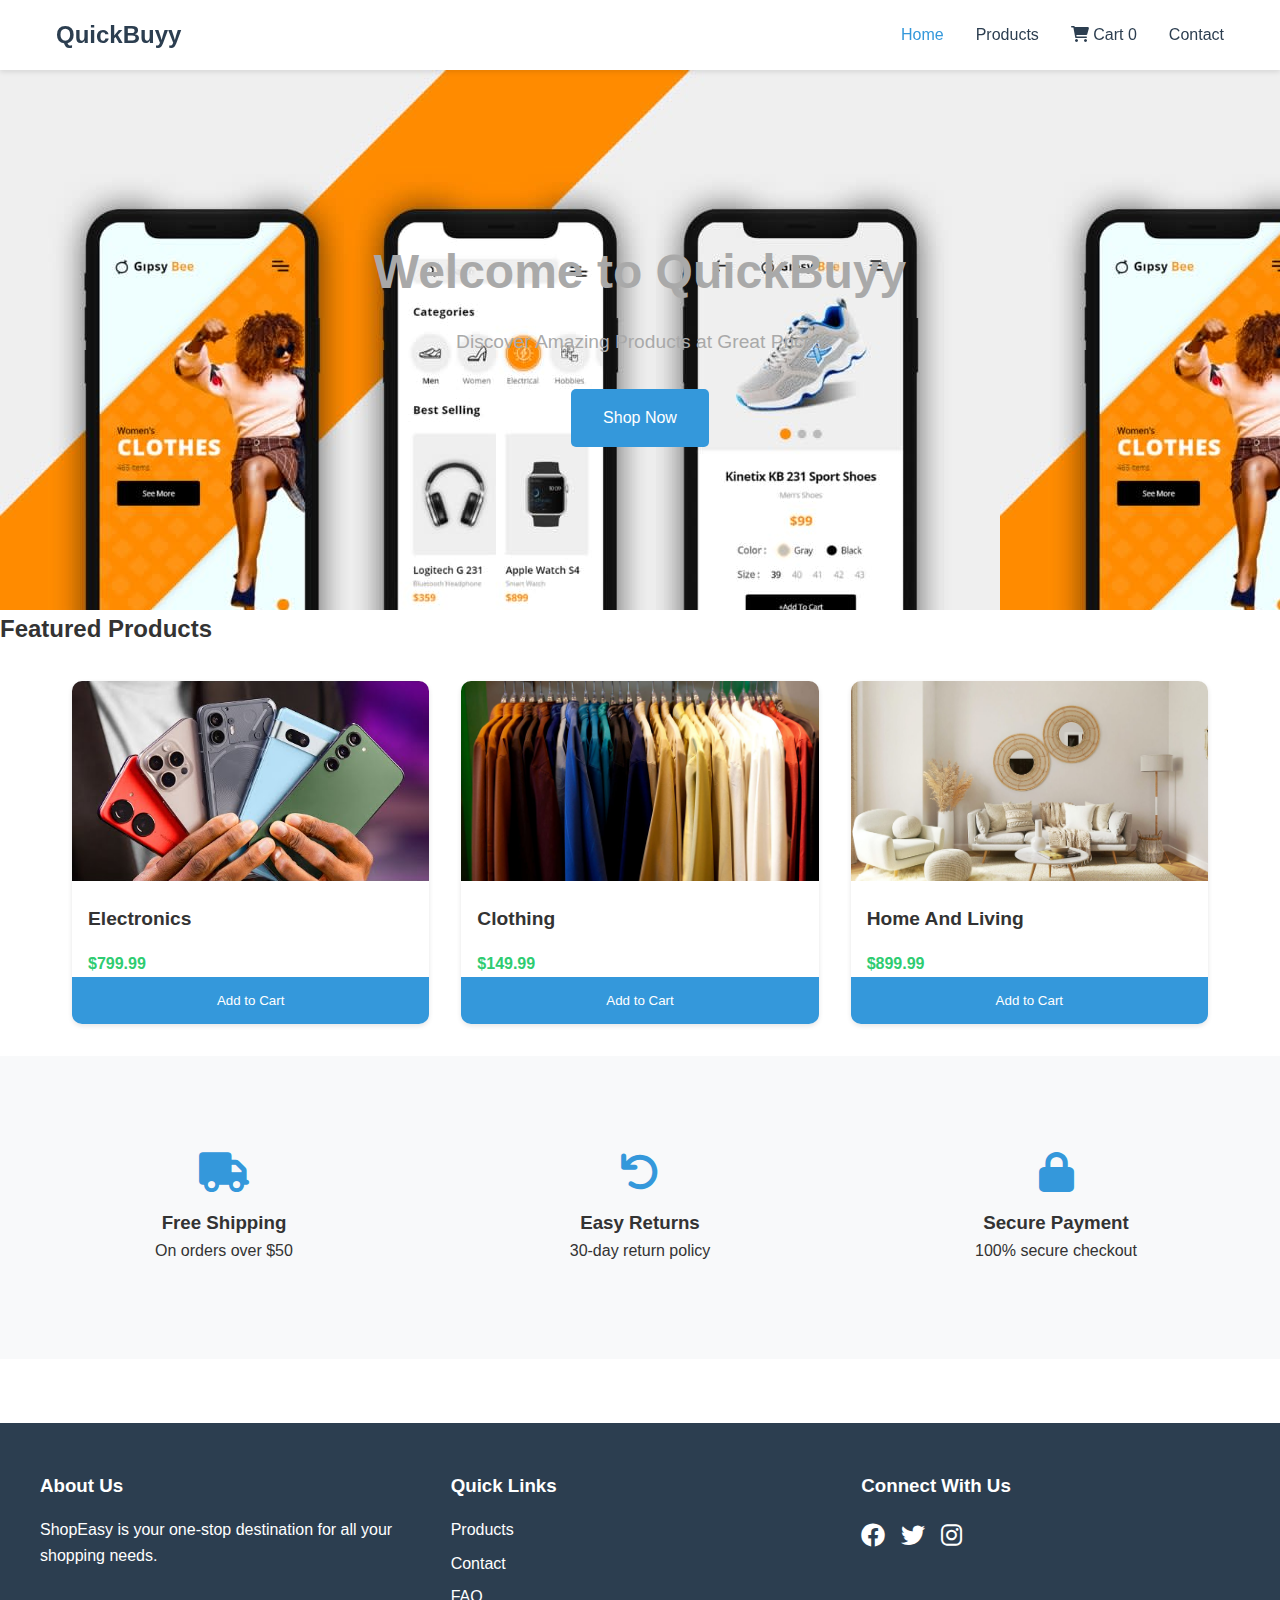
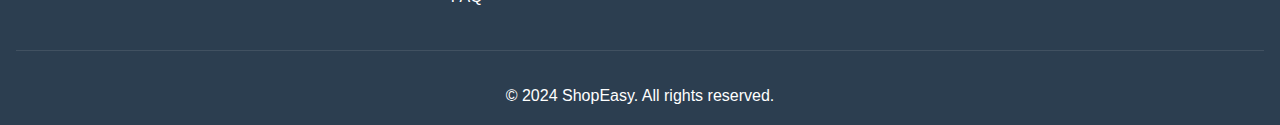
<file: index.html>
<!DOCTYPE html>
<html lang="en">
<head>
    <meta charset="UTF-8">
    <meta name="viewport" content="width=device-width, initial-scale=1.0">
    <title>QuickBuyy - Your One-Stop Shop</title>
    <link rel="stylesheet" href="styles.css">
    <link rel="stylesheet" href="https://cdnjs.cloudflare.com/ajax/libs/font-awesome/6.0.0/css/all.min.css">
</head>
<body>
    <header>
        <nav>
            <div class="logo">QuickBuyy</div>
            <ul class="nav-links">
                <li><a href="index.html" class="active">Home</a></li>
                <li><a href="products.html">Products</a></li>
                <li><a href="cart.html"><i class="fas fa-shopping-cart"></i> Cart <span id="cart-count">0</span></a></li>
                <li><a href="contact.html">Contact</a></li>
            </ul>
            <div class="burger">
                <div class="line1"></div>
                <div class="line2"></div>
                <div class="line3"></div>
            </div>
        </nav>
    </header>

    <main>
        <section class="hero">
            <h1>Welcome to QuickBuyy</h1>
            <p>Discover Amazing Products at Great Prices</p>
            <a href="products.html" class="cta-button">Shop Now</a>
        </section>

        <section class="featured-products">
            <h2>Featured Products</h2>
            <div class="product-grid">
                <div class="product-card">
                    <img src="phone.jpg" alt="Product 1">
                    <h3>Electronics</h3>
                    <p class="price">$799.99</p>
                    <button class="add-to-cart" data-id="1">Add to Cart</button>
                </div>
                <div class="product-card">
                    <img src="cloth.jpg" alt="Product 2">
                    <h3>Clothing</h3>
                    <p class="price">$149.99</p>
                    <button class="add-to-cart" data-id="2">Add to Cart</button>
                </div>
                <div class="product-card">
                    <img src="home.jpg" alt="Product 3">
                    <h3>Home And Living</h3>
                    <p class="price">$899.99</p>
                    <button class="add-to-cart" data-id="3">Add to Cart</button>
                </div>
            </div>
        </section>

        <section class="features">
            <div class="feature">
                <i class="fas fa-truck"></i>
                <h3>Free Shipping</h3>
                <p>On orders over $50</p>
            </div>
            <div class="feature">
                <i class="fas fa-undo"></i>
                <h3>Easy Returns</h3>
                <p>30-day return policy</p>
            </div>
            <div class="feature">
                <i class="fas fa-lock"></i>
                <h3>Secure Payment</h3>
                <p>100% secure checkout</p>
            </div>
        </section>
    </main>

    <footer>
        <div class="footer-content">
            <div class="footer-section">
                <h3>About Us</h3>
                <p>ShopEasy is your one-stop destination for all your shopping needs.</p>
            </div>
            <div class="footer-section">
                <h3>Quick Links</h3>
                <ul>
                    <li><a href="products.html">Products</a></li>
                    <li><a href="contact.html">Contact</a></li>
                    <li><a href="#">FAQ</a></li>
                </ul>
            </div>
            <div class="footer-section">
                <h3>Connect With Us</h3>
                <div class="social-links">
                    <a href="#"><i class="fab fa-facebook"></i></a>
                    <a href="#"><i class="fab fa-twitter"></i></a>
                    <a href="#"><i class="fab fa-instagram"></i></a>
                </div>
            </div>
        </div>
        <div class="footer-bottom">
            <p>&copy; 2024 ShopEasy. All rights reserved.</p>
        </div>
    </footer>

    <script src="script.js"></script>
</body>
</html>
</file>
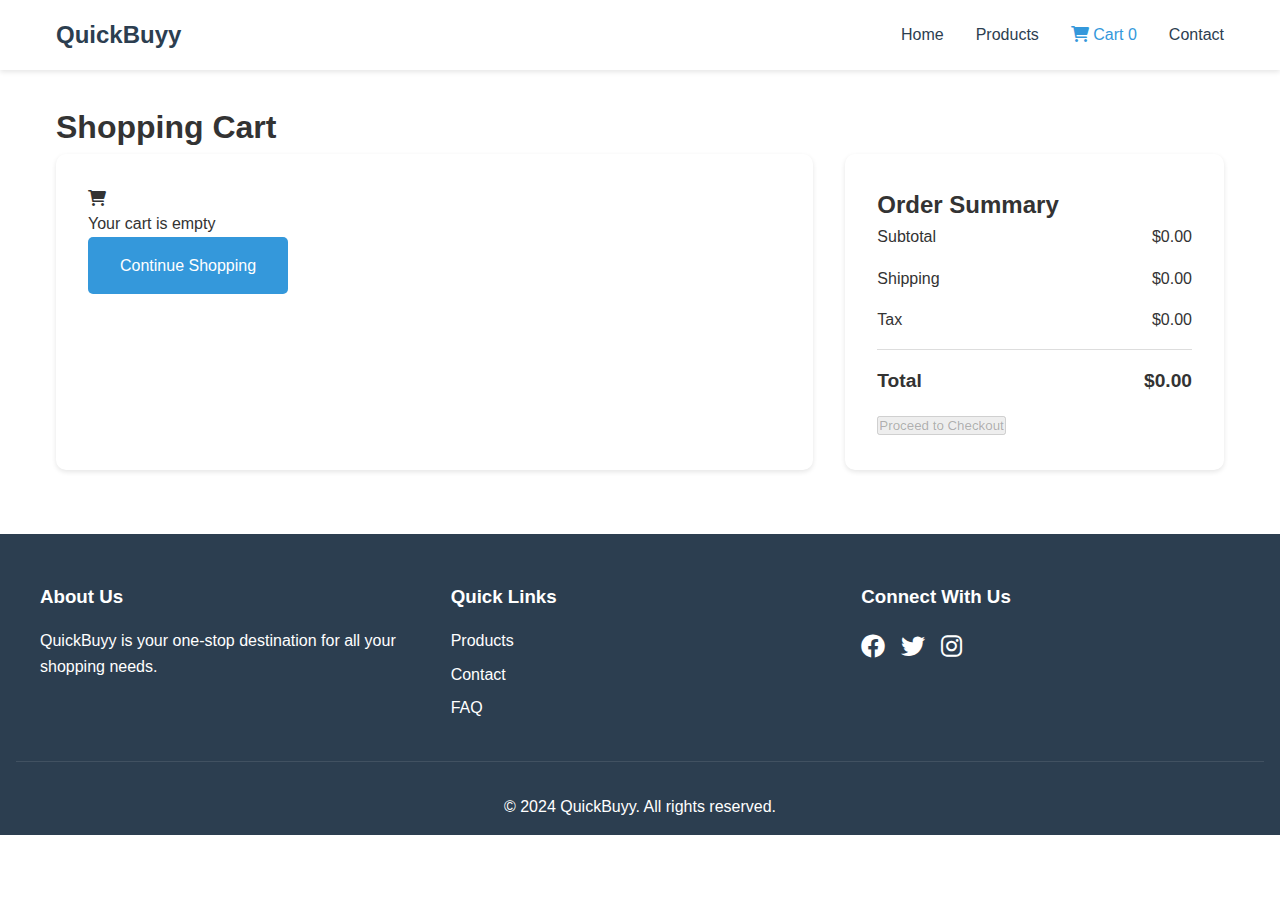
<file: cart.html>
<!DOCTYPE html>
<html lang="en">
<head>
    <meta charset="UTF-8">
    <meta name="viewport" content="width=device-width, initial-scale=1.0">
    <title>Shopping Cart - QuickBuyy</title>
    <link rel="stylesheet" href="styles.css">
    <link rel="stylesheet" href="https://cdnjs.cloudflare.com/ajax/libs/font-awesome/6.0.0/css/all.min.css">
</head>
<body>
    <header>
        <nav>
            <div class="logo">QuickBuyy</div>
            <ul class="nav-links">
                <li><a href="index.html">Home</a></li>
                <li><a href="products.html">Products</a></li>
                <li><a href="cart.html" class="active"><i class="fas fa-shopping-cart"></i> Cart <span id="cart-count">0</span></a></li>
                <li><a href="contact.html">Contact</a></li>
            </ul>
            <div class="burger">
                <div class="line1"></div>
                <div class="line2"></div>
                <div class="line3"></div>
            </div>
        </nav>
    </header>

    <main class="cart-page">
        <h1>Shopping Cart</h1>
        <div class="cart-container">
            <div class="cart-items">
                <!-- Cart items will be dynamically added here -->
                <div class="empty-cart">
                    <i class="fas fa-shopping-cart"></i>
                    <p>Your cart is empty</p>
                    <a href="products.html" class="cta-button">Continue Shopping</a>
                </div>
            </div>
            <div class="cart-summary">
                <h2>Order Summary</h2>
                <div class="summary-item">
                    <span>Subtotal</span>
                    <span id="subtotal">$0.00</span>
                </div>
                <div class="summary-item">
                    <span>Shipping</span>
                    <span id="shipping">$0.00</span>
                </div>
                <div class="summary-item">
                    <span>Tax</span>
                    <span id="tax">$0.00</span>
                </div>
                <div class="summary-item total">
                    <span>Total</span>
                    <span id="total">$0.00</span>
                </div>
                <button class="checkout-button" disabled>Proceed to Checkout</button>
            </div>
        </div>
    </main>

    <footer>
        <div class="footer-content">
            <div class="footer-section">
                <h3>About Us</h3>
                <p>QuickBuyy is your one-stop destination for all your shopping needs.</p>
            </div>
            <div class="footer-section">
                <h3>Quick Links</h3>
                <ul>
                    <li><a href="products.html">Products</a></li>
                    <li><a href="contact.html">Contact</a></li>
                    <li><a href="#">FAQ</a></li>
                </ul>
            </div>
            <div class="footer-section">
                <h3>Connect With Us</h3>
                <div class="social-links">
                    <a href="#"><i class="fab fa-facebook"></i></a>
                    <a href="#"><i class="fab fa-twitter"></i></a>
                    <a href="#"><i class="fab fa-instagram"></i></a>
                </div>
            </div>
        </div>
        <div class="footer-bottom">
            <p>&copy; 2024 QuickBuyy. All rights reserved.</p>
        </div>
    </footer>

    <script src="script.js"></script>
</body>
</html>
</file>
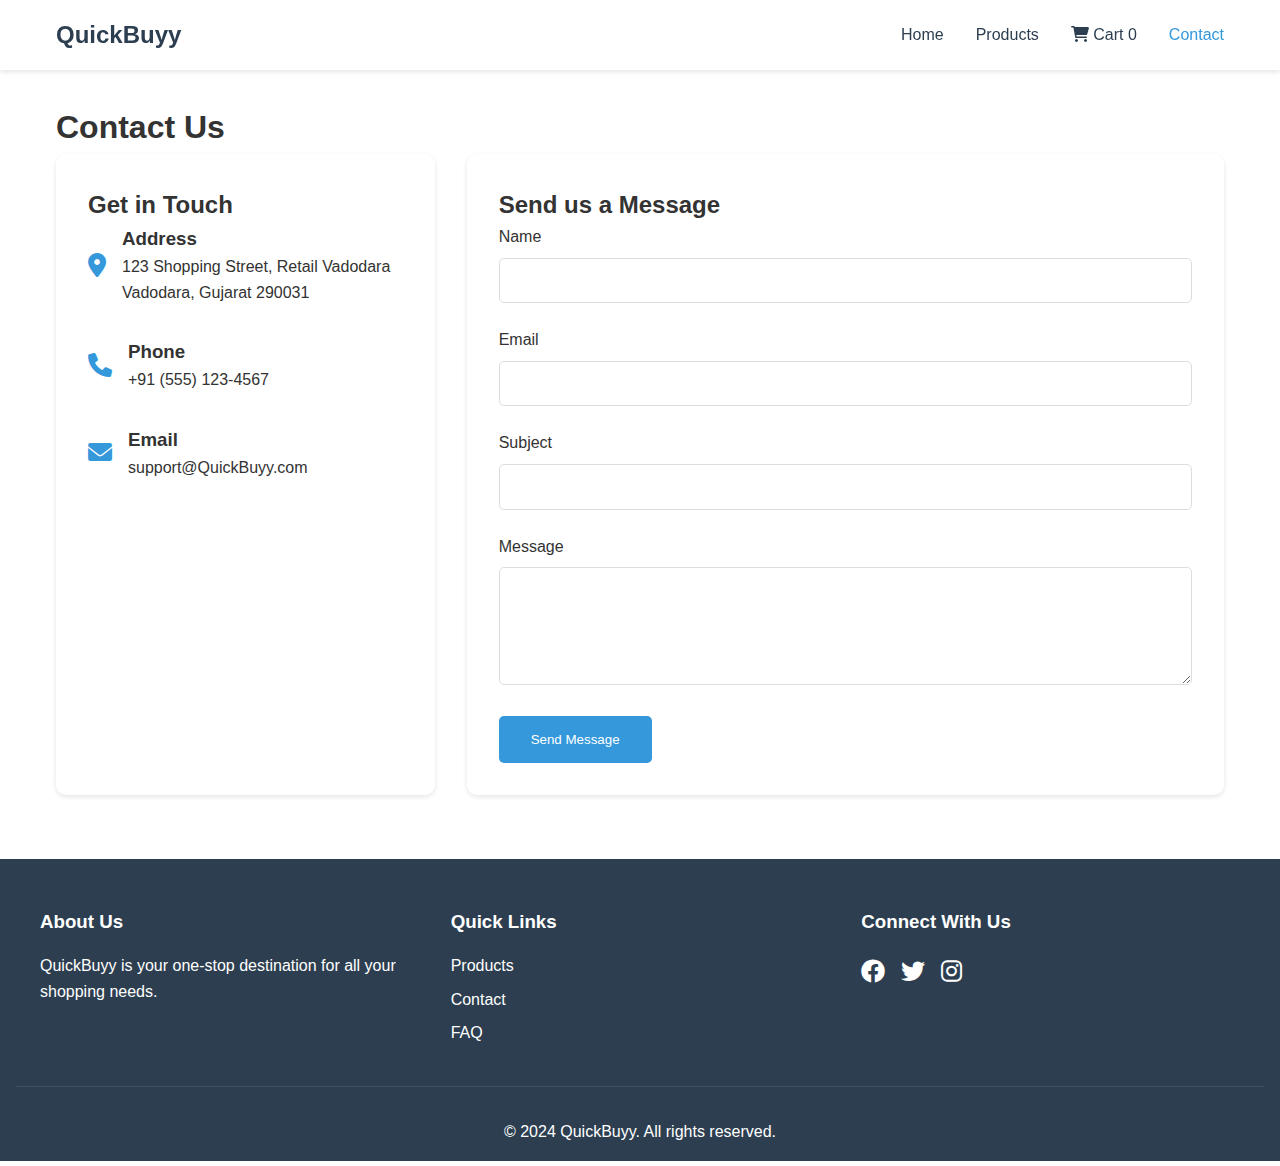
<file: contact.html>
<!DOCTYPE html>
<html lang="en">
<head>
    <meta charset="UTF-8">
    <meta name="viewport" content="width=device-width, initial-scale=1.0">
    <title>Contact Us - QuickBuyy</title>
    <link rel="stylesheet" href="styles.css">
    <link rel="stylesheet" href="https://cdnjs.cloudflare.com/ajax/libs/font-awesome/6.0.0/css/all.min.css">
</head>
<body>
    <header>
        <nav>
            <div class="logo">QuickBuyy</div>
            <ul class="nav-links">
                <li><a href="index.html">Home</a></li>
                <li><a href="products.html">Products</a></li>
                <li><a href="cart.html"><i class="fas fa-shopping-cart"></i> Cart <span id="cart-count">0</span></a></li>
                <li><a href="contact.html" class="active">Contact</a></li>
            </ul>
            <div class="burger">
                <div class="line1"></div>
                <div class="line2"></div>
                <div class="line3"></div>
            </div>
        </nav>
    </header>

    <main class="contact-page">
        <h1>Contact Us</h1>
        <div class="contact-container">
            <div class="contact-info">
                <h2>Get in Touch</h2>
                <div class="info-item">
                    <i class="fas fa-map-marker-alt"></i>
                    <div>
                        <h3>Address</h3>
                        <p>123 Shopping Street, Retail Vadodara<br>Vadodara, Gujarat 290031</p>
                    </div>
                </div>
                <div class="info-item">
                    <i class="fas fa-phone"></i>
                    <div>
                        <h3>Phone</h3>
                        <p>+91 (555) 123-4567</p>
                    </div>
                </div>
                <div class="info-item">
                    <i class="fas fa-envelope"></i>
                    <div>
                        <h3>Email</h3>
                        <p>support@QuickBuyy.com</p>
                    </div>
                </div>
                <div class="social-links">
                    <a href="#"><i class="fab fa-facebook"></i></a>
                    <a href="#"><i class="fab fa-twitter"></i></a>
                    <a href="#"><i class="fab fa-instagram"></i></a>
                </div>
            </div>
            <div class="contact-form">
                <h2>Send us a Message</h2>
                <form id="contact-form">
                    <div class="form-group">
                        <label for="name">Name</label>
                        <input type="text" id="name" name="name" required>
                    </div>
                    <div class="form-group">
                        <label for="email">Email</label>
                        <input type="email" id="email" name="email" required>
                    </div>
                    <div class="form-group">
                        <label for="subject">Subject</label>
                        <input type="text" id="subject" name="subject" required>
                    </div>
                    <div class="form-group">
                        <label for="message">Message</label>
                        <textarea id="message" name="message" rows="5" required></textarea>
                    </div>
                    <button type="submit" class="submit-button">Send Message</button>
                </form>
            </div>
        </div>
    </main>

    <footer>
        <div class="footer-content">
            <div class="footer-section">
                <h3>About Us</h3>
                <p>QuickBuyy is your one-stop destination for all your shopping needs.</p>
            </div>
            <div class="footer-section">
                <h3>Quick Links</h3>
                <ul>
                    <li><a href="products.html">Products</a></li>
                    <li><a href="contact.html">Contact</a></li>
                    <li><a href="#">FAQ</a></li>
                </ul>
            </div>
            <div class="footer-section">
                <h3>Connect With Us</h3>
                <div class="social-links">
                    <a href="#"><i class="fab fa-facebook"></i></a>
                    <a href="#"><i class="fab fa-twitter"></i></a>
                    <a href="#"><i class="fab fa-instagram"></i></a>
                </div>
            </div>
        </div>
        <div class="footer-bottom">
            <p>&copy; 2024 QuickBuyy. All rights reserved.</p>
        </div>
    </footer>

    <script src="script.js"></script>
</body>
</html>
</file>
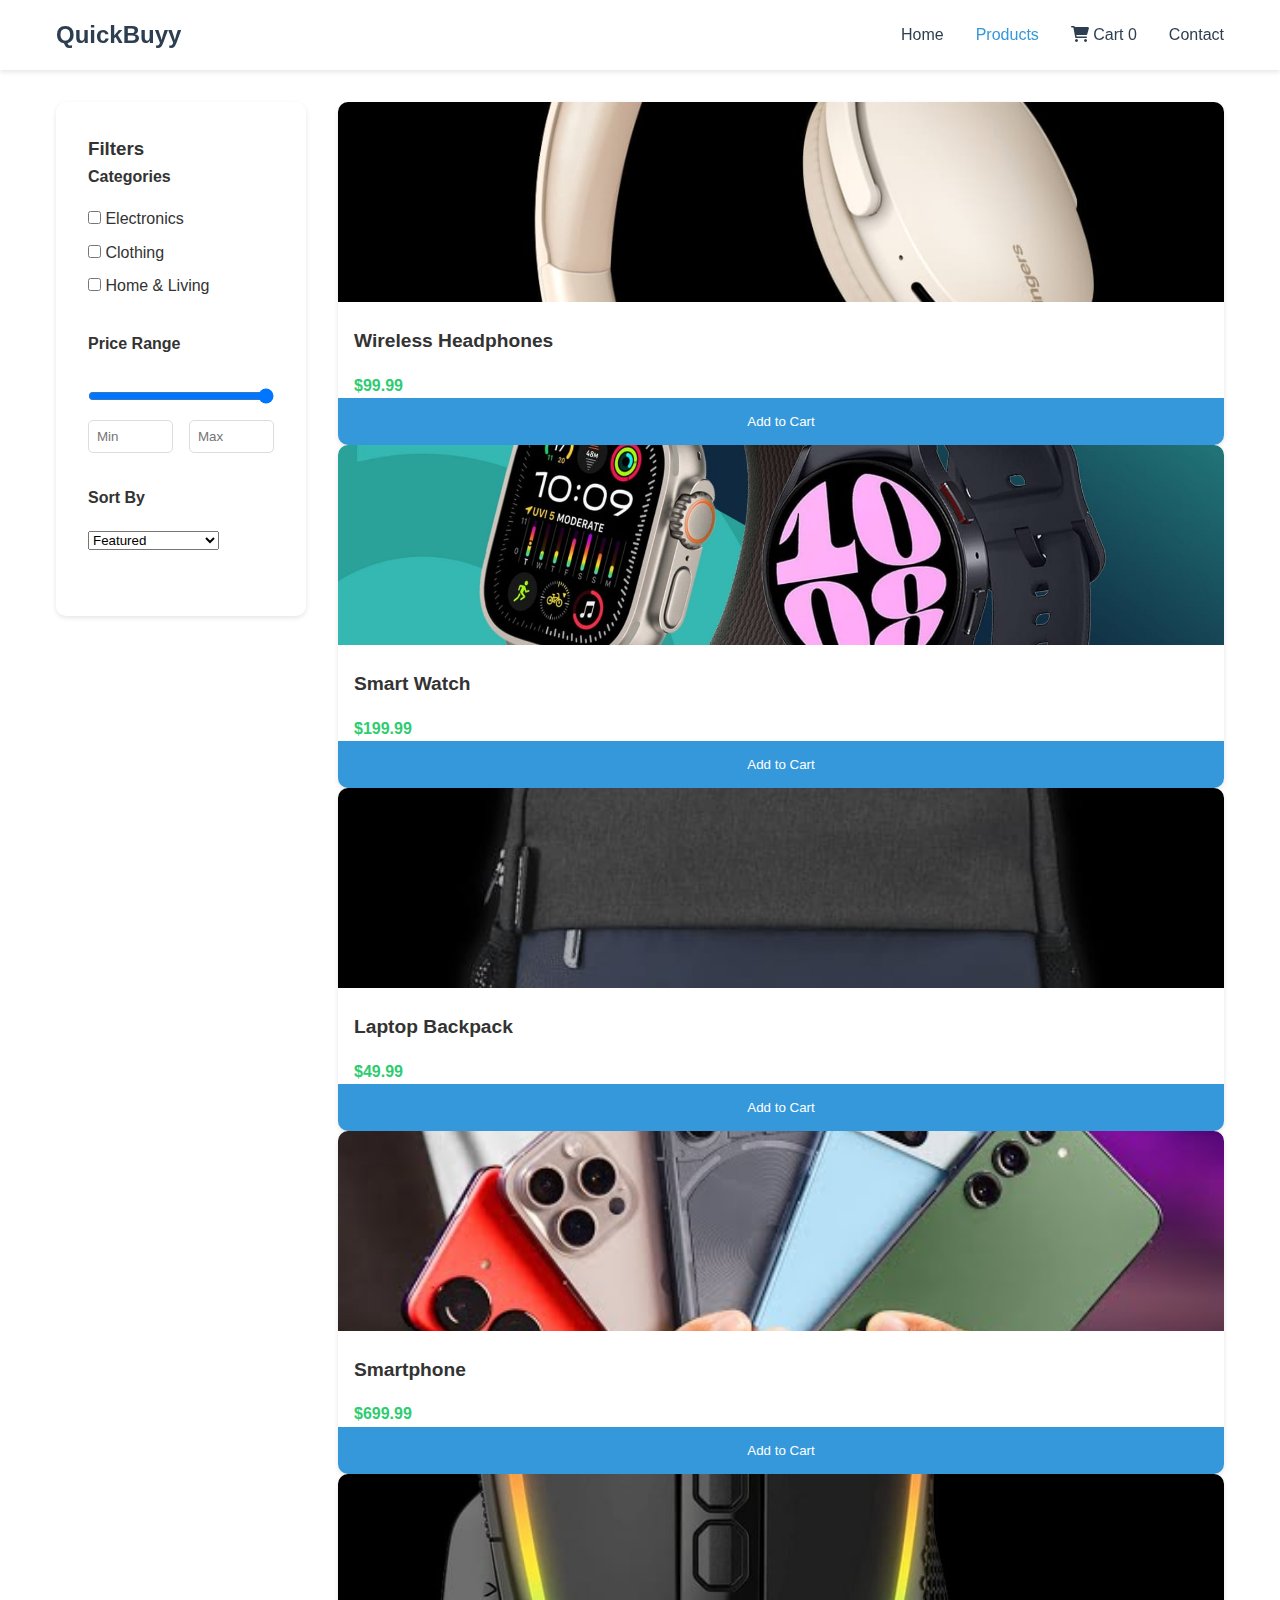
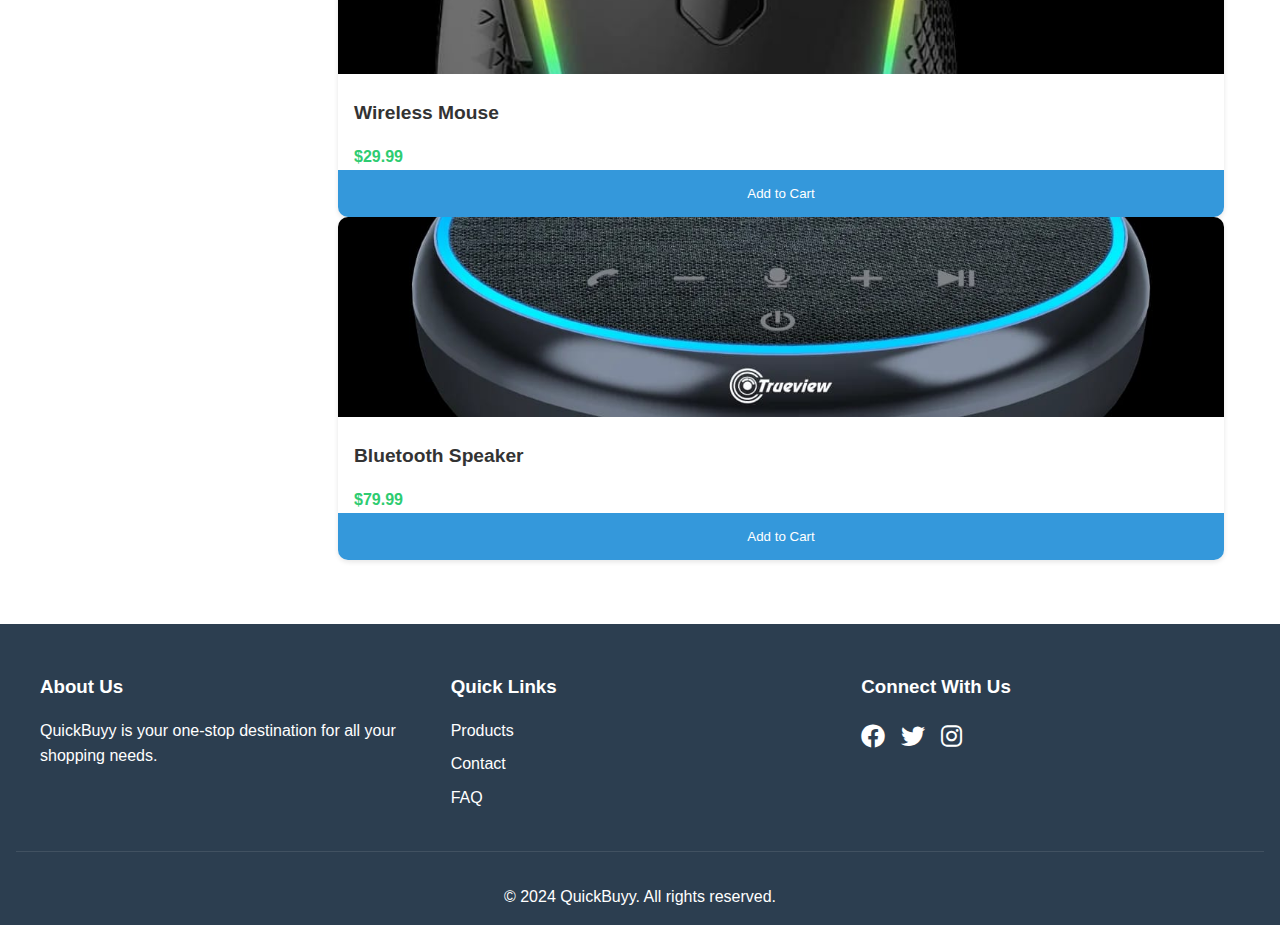
<file: products.html>
<!DOCTYPE html>
<html lang="en">
<head>
    <meta charset="UTF-8">
    <meta name="viewport" content="width=device-width, initial-scale=1.0">
    <title>Products - QuickBuyy</title>
    <link rel="stylesheet" href="styles.css">
    <link rel="stylesheet" href="https://cdnjs.cloudflare.com/ajax/libs/font-awesome/6.0.0/css/all.min.css">
</head>
<body>
    <header>
        <nav>
            <div class="logo">QuickBuyy</div>
            <ul class="nav-links">
                <li><a href="index.html">Home</a></li>
                <li><a href="products.html" class="active">Products</a></li>
                <li><a href="cart.html"><i class="fas fa-shopping-cart"></i> Cart <span id="cart-count">0</span></a></li>
                <li><a href="contact.html">Contact</a></li>
            </ul>
            <div class="burger">
                <div class="line1"></div>
                <div class="line2"></div>
                <div class="line3"></div>
            </div>
        </nav>
    </header>

    <main class="products-page">
        <aside class="filters">
            <h3>Filters</h3>
            <div class="filter-section">
                <h4>Categories</h4>
                <label><input type="checkbox" value="electronics"> Electronics</label>
                <label><input type="checkbox" value="clothing"> Clothing</label>
                <label><input type="checkbox" value="home"> Home & Living</label>
            </div>
            <div class="filter-section">
                <h4>Price Range</h4>
                <input type="range" min="0" max="1000" value="1000" id="price-range">
                <div class="price-inputs">
                    <input type="number" id="min-price" placeholder="Min">
                    <input type="number" id="max-price" placeholder="Max">
                </div>
            </div>
            <div class="filter-section">
                <h4>Sort By</h4>
                <select id="sort-by">
                    <option value="featured">Featured</option>
                    <option value="price-low">Price: Low to High</option>
                    <option value="price-high">Price: High to Low</option>
                </select>
            </div>
        </aside>

        <section class="products-grid">
            <div class="product-card">
                <img src="headphone.jpg" alt="Product 1">
                <h3>Wireless Headphones</h3>
                <p class="price">$99.99</p>
                <button class="add-to-cart" data-id="1">Add to Cart</button>
            </div>
            <div class="product-card">
                <img src="watches.jpg" alt="Product 2">
                <h3>Smart Watch</h3>
                <p class="price">$199.99</p>
                <button class="add-to-cart" data-id="2">Add to Cart</button>
            </div>
            <div class="product-card">
                <img src="bag.jpg" alt="Product 3">
                <h3>Laptop Backpack</h3>
                <p class="price">$49.99</p>
                <button class="add-to-cart" data-id="3">Add to Cart</button>
            </div>
            <div class="product-card">
                <img src="phone.jpg" alt="Product 4">
                <h3>Smartphone</h3>
                <p class="price">$699.99</p>
                <button class="add-to-cart" data-id="4">Add to Cart</button>
            </div>
            <div class="product-card">
                <img src="mouse.jpg" alt="Product 5">
                <h3>Wireless Mouse</h3>
                <p class="price">$29.99</p>
                <button class="add-to-cart" data-id="5">Add to Cart</button>
            </div>
            <div class="product-card">
                <img src="speaker.jpg" alt="Product 6">
                <h3>Bluetooth Speaker</h3>
                <p class="price">$79.99</p>
                <button class="add-to-cart" data-id="6">Add to Cart</button>
            </div>
        </section>
    </main>

    <footer>
        <div class="footer-content">
            <div class="footer-section">
                <h3>About Us</h3>
                <p>QuickBuyy is your one-stop destination for all your shopping needs.</p>
            </div>
            <div class="footer-section">
                <h3>Quick Links</h3>
                <ul>
                    <li><a href="products.html">Products</a></li>
                    <li><a href="contact.html">Contact</a></li>
                    <li><a href="#">FAQ</a></li>
                </ul>
            </div>
            <div class="footer-section">
                <h3>Connect With Us</h3>
                <div class="social-links">
                    <a href="#"><i class="fab fa-facebook"></i></a>
                    <a href="#"><i class="fab fa-twitter"></i></a>
                    <a href="#"><i class="fab fa-instagram"></i></a>
                </div>
            </div>
        </div>
        <div class="footer-bottom">
            <p>&copy; 2024 QuickBuyy. All rights reserved.</p>
        </div>
    </footer>

    <script src="script.js"></script>
</body>
</html>
</file>
<file: styles.css>
/* Reset and Base Styles */
* {
    margin: 0;
    padding: 0;
    box-sizing: border-box;
}

body {
    font-family: 'Segoe UI', Tahoma, Geneva, Verdana, sans-serif;
    line-height: 1.6;
    color: #333;
}

/* Header and Navigation */
header {
    background-color: #fff;
    box-shadow: 0 2px 5px rgba(0, 0, 0, 0.1);
    position: sticky;
    top: 0;
    z-index: 1000;
}

nav {
    max-width: 1200px;
    margin: 0 auto;
    padding: 1rem;
    display: flex;
    justify-content: space-between;
    align-items: center;
}

.logo {
    font-size: 1.5rem;
    font-weight: bold;
    color: #2c3e50;
}

.nav-links {
    display: flex;
    list-style: none;
    gap: 2rem;
}

.nav-links a {
    text-decoration: none;
    color: #2c3e50;
    font-weight: 500;
    transition: color 0.3s ease;
}

.nav-links a:hover,
.nav-links a.active {
    color: #3498db;
}

/* Hero Section */
.hero {
    background: linear-gradient(rgba(44, 62, 80, 0.8), rgba(44, 62, 80, 0.8)),
                url('https://via.placeholder.com/1920x1080') center/cover;
    height: 60vh;
    display: flex;
    flex-direction: column;
    justify-content: center;
    align-items: center;
    text-align: center;
    color: darkgray;
    padding: 2rem;
    background-image: url("logo2.jpg");
}

.hero h1 {
    font-size: 3rem;
    margin-bottom: 1rem;
}

.hero p {
    font-size: 1.2rem;
    margin-bottom: 2rem;
}

/* Buttons */
.cta-button {
    display: inline-block;
    padding: 1rem 2rem;
    background-color: #3498db;
    color: white;
    text-decoration: none;
    border-radius: 5px;
    transition: background-color 0.3s ease;
}

.cta-button:hover {
    background-color: #2980b9;
}

/* Product Cards */
.product-grid {
    display: grid;
    grid-template-columns: repeat(auto-fit, minmax(250px, 1fr));
    gap: 2rem;
    padding: 2rem;
    max-width: 1200px;
    margin: 0 auto;
}

.product-card {
    background: white;
    border-radius: 10px;
    box-shadow: 0 2px 5px rgba(0, 0, 0, 0.1);
    overflow: hidden;
    transition: transform 0.3s ease;
}

.product-card:hover {
    transform: translateY(-5px);
}

.product-card img {
    width: 100%;
    height: 200px;
    object-fit: cover;
}

.product-card h3 {
    padding: 1rem;
    font-size: 1.2rem;
}

.product-card .price {
    color: #2ecc71;
    font-weight: bold;
    padding: 0 1rem;
}

.add-to-cart {
    width: 100%;
    padding: 1rem;
    background-color: #3498db;
    color: white;
    border: none;
    cursor: pointer;
    transition: background-color 0.3s ease;
}

.add-to-cart:hover {
    background-color: #2980b9;
}

/* Features Section */
.features {
    display: grid;
    grid-template-columns: repeat(auto-fit, minmax(250px, 1fr));
    gap: 2rem;
    padding: 4rem 2rem;
    background-color: #f8f9fa;
}

.feature {
    text-align: center;
    padding: 2rem;
}

.feature i {
    font-size: 2.5rem;
    color: #3498db;
    margin-bottom: 1rem;
}

/* Cart Page */
.cart-page {
    max-width: 1200px;
    margin: 2rem auto;
    padding: 0 1rem;
}

.cart-container {
    display: grid;
    grid-template-columns: 2fr 1fr;
    gap: 2rem;
}

.cart-items {
    background: white;
    border-radius: 10px;
    padding: 2rem;
    box-shadow: 0 2px 5px rgba(0, 0, 0, 0.1);
}

.cart-summary {
    background: white;
    border-radius: 10px;
    padding: 2rem;
    box-shadow: 0 2px 5px rgba(0, 0, 0, 0.1);
    height: fit-content;
}

.summary-item {
    display: flex;
    justify-content: space-between;
    margin-bottom: 1rem;
}

.summary-item.total {
    font-weight: bold;
    font-size: 1.2rem;
    border-top: 1px solid #ddd;
    padding-top: 1rem;
}

/* Contact Page */
.contact-page {
    max-width: 1200px;
    margin: 2rem auto;
    padding: 0 1rem;
}

.contact-container {
    display: grid;
    grid-template-columns: 1fr 2fr;
    gap: 2rem;
}

.contact-info {
    background: white;
    border-radius: 10px;
    padding: 2rem;
    box-shadow: 0 2px 5px rgba(0, 0, 0, 0.1);
}

.info-item {
    display: flex;
    align-items: center;
    margin-bottom: 2rem;
}

.info-item i {
    font-size: 1.5rem;
    color: #3498db;
    margin-right: 1rem;
}

.contact-form {
    background: white;
    border-radius: 10px;
    padding: 2rem;
    box-shadow: 0 2px 5px rgba(0, 0, 0, 0.1);
}

.form-group {
    margin-bottom: 1.5rem;
}

.form-group label {
    display: block;
    margin-bottom: 0.5rem;
    font-weight: 500;
}

.form-group input,
.form-group textarea {
    width: 100%;
    padding: 0.8rem;
    border: 1px solid #ddd;
    border-radius: 5px;
    font-size: 1rem;
}

.submit-button {
    background-color: #3498db;
    color: white;
    padding: 1rem 2rem;
    border: none;
    border-radius: 5px;
    cursor: pointer;
    transition: background-color 0.3s ease;
}

.submit-button:hover {
    background-color: #2980b9;
}

/* Footer */
footer {
    background-color: #2c3e50;
    color: white;
    padding: 3rem 1rem 1rem;
    margin-top: 4rem;
}

.footer-content {
    max-width: 1200px;
    margin: 0 auto;
    display: grid;
    grid-template-columns: repeat(auto-fit, minmax(250px, 1fr));
    gap: 2rem;
}

.footer-section h3 {
    margin-bottom: 1rem;
}

.footer-section ul {
    list-style: none;
}

.footer-section ul li {
    margin-bottom: 0.5rem;
}

.footer-section a {
    color: white;
    text-decoration: none;
}

.social-links {
    display: flex;
    gap: 1rem;
    margin-top: 1rem;
}

.social-links a {
    color: white;
    font-size: 1.5rem;
    transition: color 0.3s ease;
}

.social-links a:hover {
    color: #3498db;
}

.footer-bottom {
    text-align: center;
    margin-top: 2rem;
    padding-top: 2rem;
    border-top: 1px solid rgba(255, 255, 255, 0.1);
}

/* Responsive Design */
@media (max-width: 768px) {
    .nav-links {
        display: none;
    }

    .burger {
        display: block;
    }

    .cart-container,
    .contact-container {
        grid-template-columns: 1fr;
    }

    .hero h1 {
        font-size: 2rem;
    }

    .features {
        grid-template-columns: 1fr;
    }
}

/* Mobile Navigation */
.burger {
    display: none;
    cursor: pointer;
}

.burger div {
    width: 25px;
    height: 3px;
    background-color: #2c3e50;
    margin: 5px;
    transition: all 0.3s ease;
}

/* Products Page */
.products-page {
    display: grid;
    grid-template-columns: 250px 1fr;
    gap: 2rem;
    max-width: 1200px;
    margin: 2rem auto;
    padding: 0 1rem;
}

.filters {
    background: white;
    border-radius: 10px;
    padding: 2rem;
    box-shadow: 0 2px 5px rgba(0, 0, 0, 0.1);
    height: fit-content;
}

.filter-section {
    margin-bottom: 2rem;
}

.filter-section h4 {
    margin-bottom: 1rem;
}

.filter-section label {
    display: block;
    margin-bottom: 0.5rem;
}

.filter-section input[type="range"] {
    width: 100%;
    margin: 1rem 0;
}

.price-inputs {
    display: flex;
    gap: 1rem;
}

.price-inputs input {
    width: 50%;
    padding: 0.5rem;
    border: 1px solid #ddd;
    border-radius: 5px;
}

@media (max-width: 768px) {
    .products-page {
        grid-template-columns: 1fr;
    }
}
</file>
